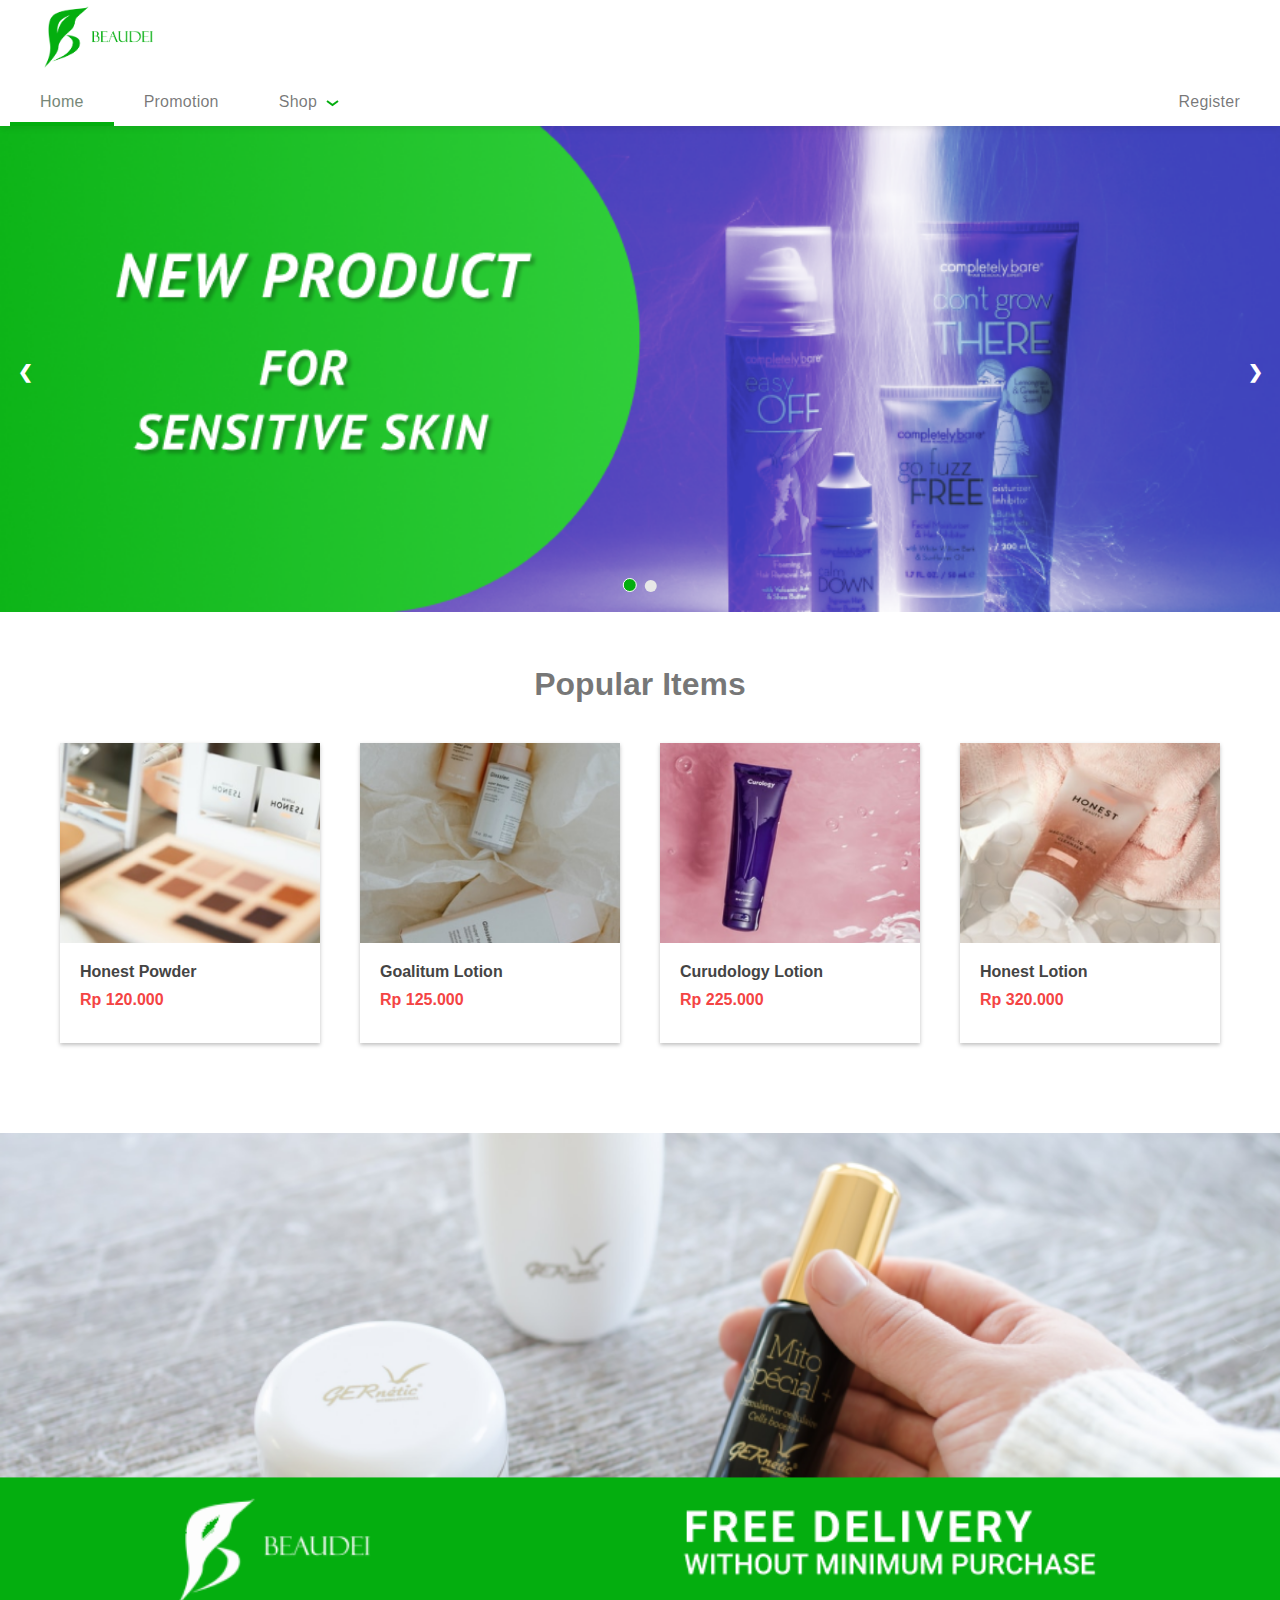
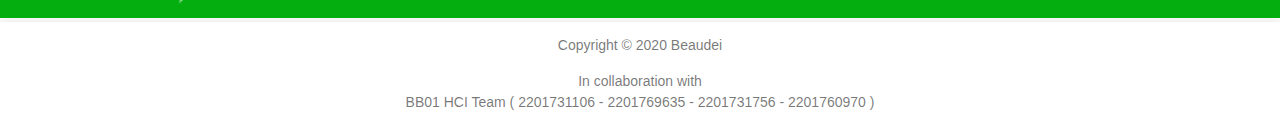
<file: index.html>
<!DOCTYPE html>
<html lang="en">

<head>
    <meta charset="UTF-8">
    <meta name="viewport" content="width=device-width, initial-scale=1.0">
    <link rel="stylesheet" type="text/css" href="css/style.css">
    <script src="js/jquery-3.5.1.min.js"></script>
    <title>Beaudei</title>
    <link rel="icon" type="image/png" sizes="32x32" href="assets/favicon/favicon-32x32.png">
    <link rel="icon" type="image/png" sizes="96x96" href="assets/favicon/favicon-96x96.png">
    <link rel="icon" type="image/png" sizes="16x16" href="assets/favicon/favicon-16x16.png">
    <link rel="manifest" href="assets/favicon/manifest.json">
</head>

<body>

    <header>
        <a href="index.html">
            <!-- Beaudei -->
            <img class="logo" src="assets/beaudei-full-logo.png" alt="Beaudei">
        </a>
    </header>

    <nav>
        <ul>
            <li class="left-nav"><a href="index.html" class="active">Home</a></li>
            <li class="left-nav"><a href="promotion.html">Promotion</a></li>
            <li class="left-nav dropdown">
                <a href="javascript:void(0)" class="drop-btn">Shop&nbsp;&nbsp;<img src="assets/icons/dropdown.svg"></a>
                <div class="dropdown-content">
                    <a href="make-up-shop.html">Shop Make Up</a>
                    <a href="skin-care-shop.html">Shop Skin Care</a>
                </div>
            </li>

            <li class="right-nav register-nav"><a href="register.html">Register</a></li>
            <li class="right-nav mobile-hamburger dropdown">
                <a href="javascript:void(0)" class="drop-btn" onclick="openMobileNav()"><img src="assets/icons/hamburger.svg"></a>
                <div class="mobile-nav-content">
                    <a href="index.html">Home</a>
                    <a href="promotion.html">Promotion</a>
                    <a href="make-up-shop.html">Shop Make Up</a>
                    <a href="skin-care-shop.html">Shop Skin Care</a>
                    <a href="register.html">Register</a>
                </div>
            </li>
        </ul>
    </nav>

    <main>
        <div class="slideshow-container">
            <div class="slides fade">
                <img src="assets/new-product.png">
            </div>

            <div class="slides fade">
                <img src="assets/free-delivery-with-banner.png">
            </div>
            <a class="prev" onclick="incrementSlide(-1)">&#10094;</a>
            <a class="next" onclick="incrementSlide(1)">&#10095;</a>
            <div class="dots">
                <span class="dot" onclick="currentSlide(1)"></span>
                <span class="dot" onclick="currentSlide(2)"></span>
            </div>
        </div>

        <div class="popular-items">
            <div class="text-center">
                <h1>Popular Items</h1>
            </div>
            <div class="item-cards-container text-center">
                <div class="item-card">
                    <div class="image-box">
                        <img src="assets/items/item1.png" alt="item image">
                    </div>
                    <div class="text">
                        <div class="item-name">
                            Honest Powder
                        </div>
                        <div class="price">
                            Rp 120.000
                        </div>
                    </div>
                </div>
                <div class="item-card">
                    <div class="image-box">
                        <img src="assets/items/item2.png" alt="item image">
                    </div>
                    <div class="text">
                        <div class="item-name">
                            Goalitum Lotion
                        </div>
                        <div class="price">
                            Rp 125.000
                        </div>
                    </div>
                </div>
                <div class="item-card">
                    <div class="image-box">
                        <img src="assets/items/item3.png" alt="item image">
                    </div>
                    <div class="text">
                        <div class="item-name">
                            Curudology Lotion
                        </div>
                        <div class="price">
                            Rp 225.000
                        </div>
                    </div>
                </div>
                <div class="item-card">
                    <div class="image-box">
                        <img src="assets/items/item4.png" alt="item image">
                    </div>
                    <div class="text">
                        <div class="item-name">
                            Honest Lotion
                        </div>
                        <div class="price">
                            Rp 320.000
                        </div>
                    </div>
                </div>
            </div>
        </div>

        <div class="promotion-banner">
            <img src="assets/free-delivery-with-banner.png" alt="promotion banner">
        </div>

    </main>

    <footer>
        <div>
            Copyright © 2020 Beaudei
        </div>
        <div>
            In collaboration with
        </div>
        <div>
            BB01 HCI Team ( 2201731106 - 2201769635 - 2201731756 - 2201760970 )<br>
        </div>
    </footer>

    <script src="js/app.js"></script>
    <script src="js/index.js"></script>

</body>

</html>
</file>
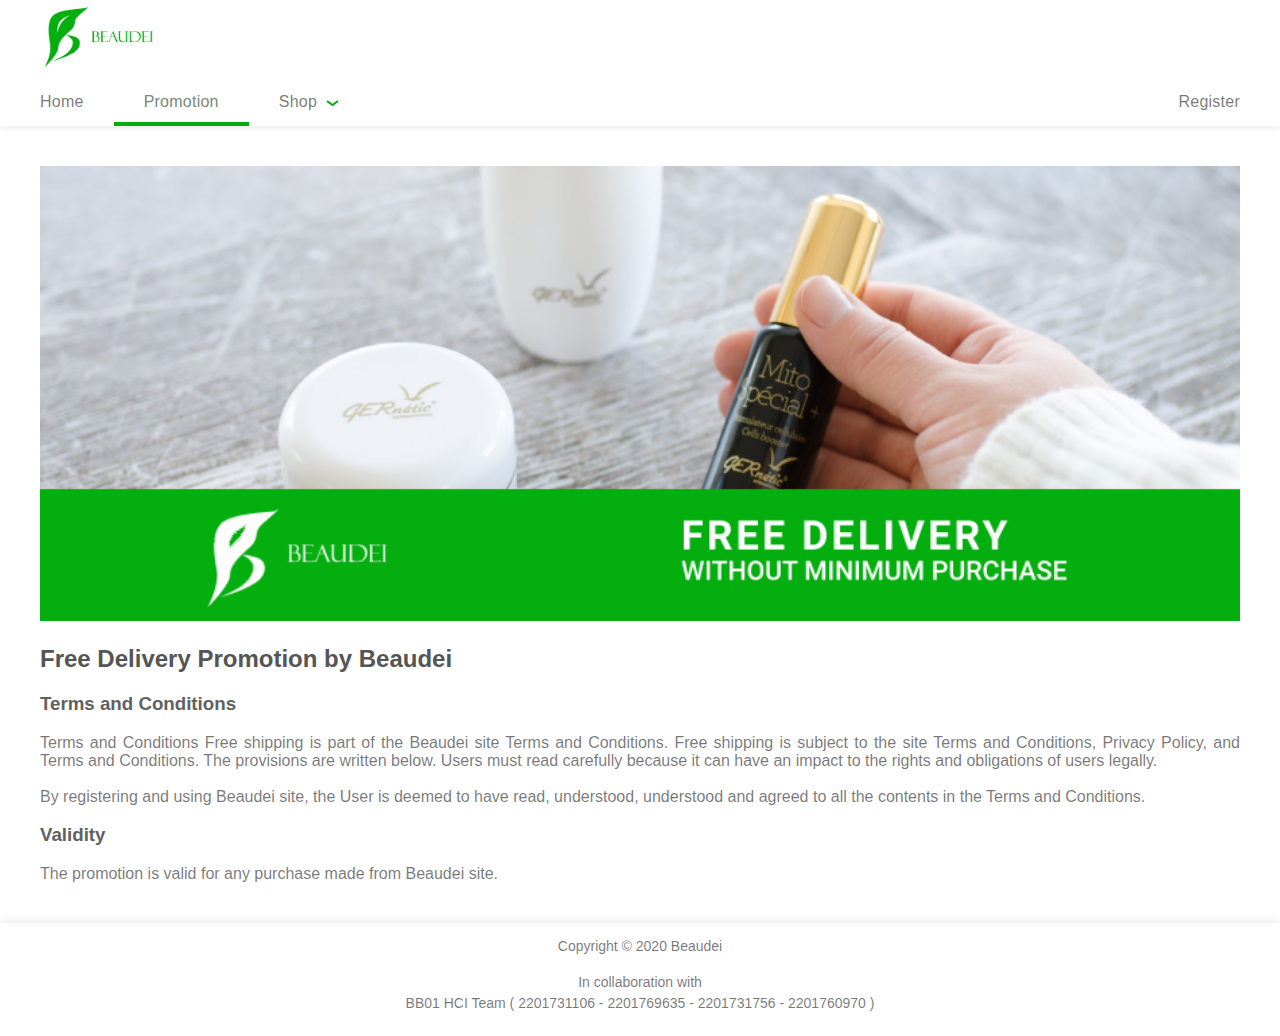
<file: promotion.html>
<!DOCTYPE html>
<html lang="en">

<head>
    <meta charset="UTF-8">
    <meta name="viewport" content="width=device-width, initial-scale=1.0">
    <link rel="stylesheet" type="text/css" href="css/style.css">
    <script src="js/jquery-3.5.1.min.js"></script>
    <title>Promotion - Beaudei</title>
    <link rel="icon" type="image/png" sizes="32x32" href="assets/favicon/favicon-32x32.png">
    <link rel="icon" type="image/png" sizes="96x96" href="assets/favicon/favicon-96x96.png">
    <link rel="icon" type="image/png" sizes="16x16" href="assets/favicon/favicon-16x16.png">
    <link rel="manifest" href="assets/favicon/manifest.json">
</head>

<body>

    <header>
        <a href="index.html">
            <!-- Beaudei -->
            <img class="logo" src="assets/beaudei-full-logo.png" alt="Beaudei">
        </a>
    </header>

    <nav>
        <ul>
            <li class="left-nav"><a href="index.html">Home</a></li>
            <li class="left-nav"><a href="promotion.html" class="active">Promotion</a></li>
            <li class="left-nav dropdown">
                <a href="javascript:void(0)" class="drop-btn">Shop&nbsp;&nbsp;<img src="assets/icons/dropdown.svg"></a>
                <div class="dropdown-content">
                    <a href="make-up-shop.html">Shop Make Up</a>
                    <a href="skin-care-shop.html">Shop Skin Care</a>
                </div>
            </li>
            <li class="right-nav register-nav"><a href="register.html">Register</a></li>
            <li class="right-nav mobile-hamburger dropdown">
                <a href="javascript:void(0)" class="drop-btn" onclick="openMobileNav()"><img
                        src="assets/icons/hamburger.svg"></a>
                <div class="mobile-nav-content">
                    <a href="index.html">Home</a>
                    <a href="promotion.html">Promotion</a>
                    <a href="make-up-shop.html">Shop Make Up</a>
                    <a href="skin-care-shop.html">Shop Skin Care</a>
                    <a href="register.html">Register</a>
                </div>
            </li>
        </ul>
    </nav>

    <main class="container promotion-main">

        <div class="promotion-banner">
            <img src="assets/free-delivery-with-banner.png" alt="promotion banner">
        </div>

        <h2 class="promotion-title">
            Free Delivery Promotion by Beaudei
        </h2>

        <div class="promotion-text">
            <h3>
                Terms and Conditions
            </h3>
            Terms and Conditions Free shipping is part of the Beaudei site Terms and Conditions. Free
            shipping is subject to the site Terms and Conditions, Privacy Policy, and Terms and Conditions. The
            provisions are written below. Users must read carefully because it can have an
            impact to the rights and obligations of users legally.
            <br><br>
            By registering and using Beaudei site, the User is deemed to have read, understood,
            understood and agreed to all the contents in the Terms and Conditions.
            <h3>
                Validity
            </h3>
            The promotion is valid for any purchase made from Beaudei site.
        </div>

    </main>

    <footer>
        <div>
            Copyright © 2020 Beaudei
        </div>
        <div>
            In collaboration with
        </div>
        <div>
            BB01 HCI Team ( 2201731106 - 2201769635 - 2201731756 - 2201760970 )<br>
        </div>
    </footer>

    <script src="js/app.js"></script>

</body>

</html>
</file>
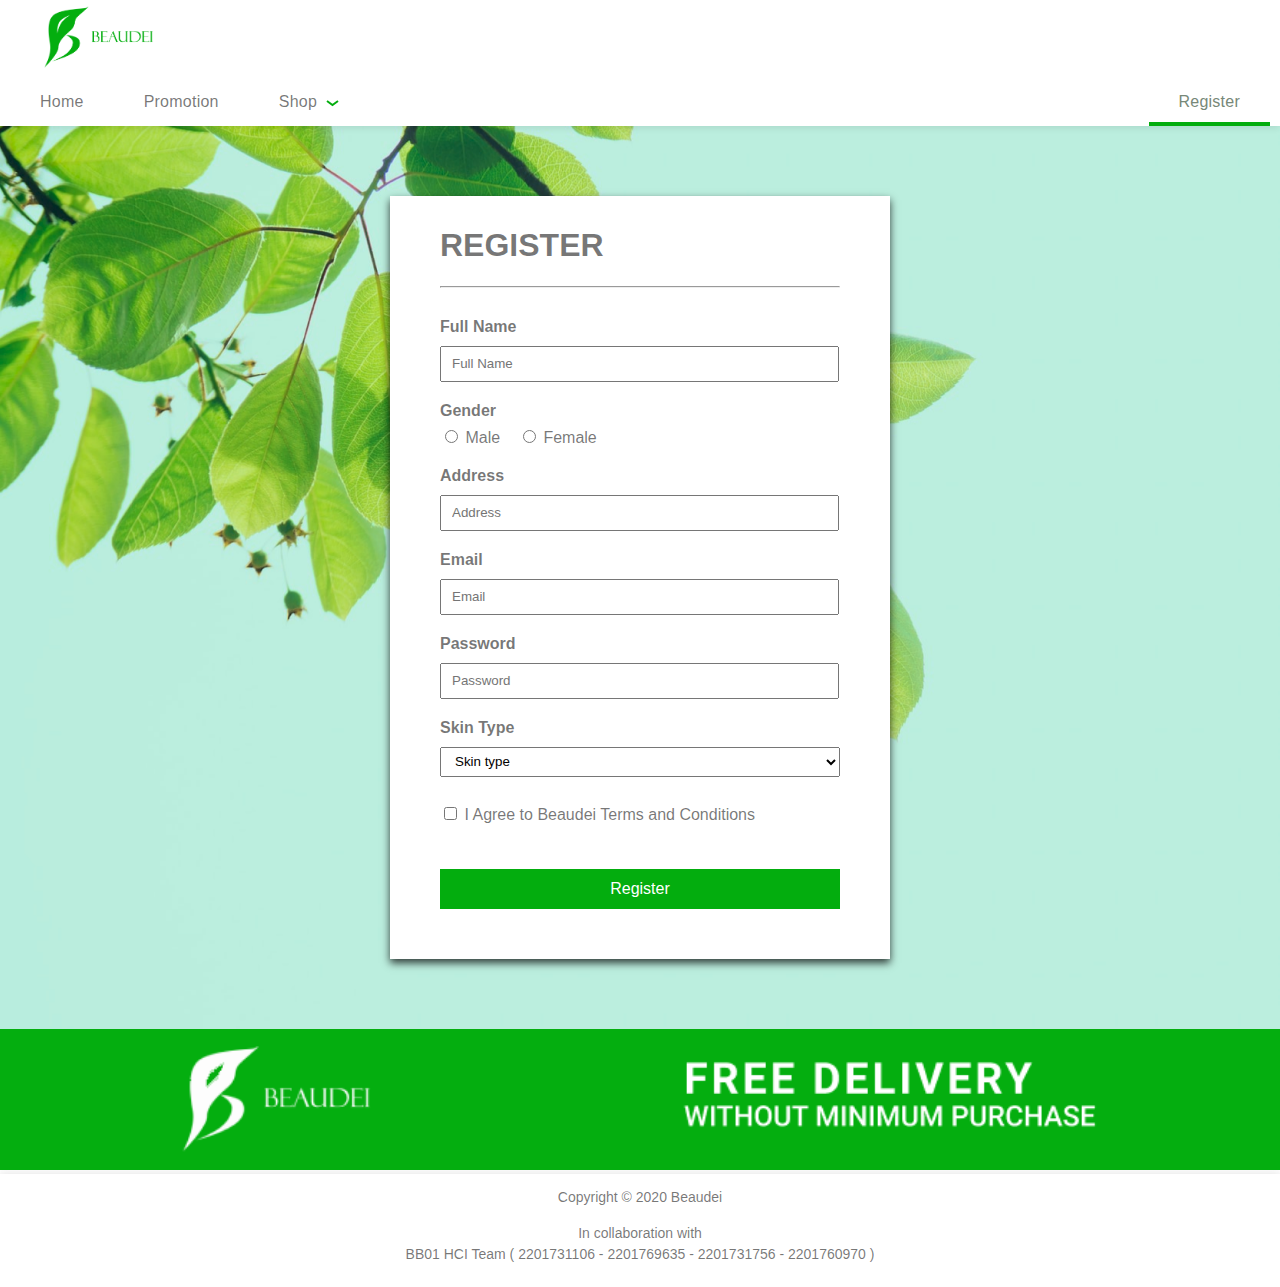
<file: register.html>
<!DOCTYPE html>
<html lang="en">

<head>
    <meta charset="UTF-8">
    <meta name="viewport" content="width=device-width, initial-scale=1.0">
    <link rel="stylesheet" type="text/css" href="css/style.css">
    <script src="js/jquery-3.5.1.min.js"></script>
    <title>Register - Beaudei</title>
    <link rel="icon" type="image/png" sizes="32x32" href="assets/favicon/favicon-32x32.png">
    <link rel="icon" type="image/png" sizes="96x96" href="assets/favicon/favicon-96x96.png">
    <link rel="icon" type="image/png" sizes="16x16" href="assets/favicon/favicon-16x16.png">
    <link rel="manifest" href="assets/favicon/manifest.json">
</head>

<body>

    <header>
        <a href="index.html">
            <!-- Beaudei -->
            <img class="logo" src="assets/beaudei-full-logo.png" alt="Beaudei">
        </a>
    </header>

    <nav>
        <ul>
            <li class="left-nav"><a href="index.html">Home</a></li>
            <li class="left-nav"><a href="promotion.html">Promotion</a></li>
            <li class="left-nav dropdown">
                <a href="javascript:void(0)" class="drop-btn">Shop&nbsp;&nbsp;<img src="assets/icons/dropdown.svg"></a>
                <div class="dropdown-content">
                    <a href="make-up-shop.html">Shop Make Up</a>
                    <a href="skin-care-shop.html">Shop Skin Care</a>
                </div>
            </li>

            <li class="right-nav register-nav"><a href="register.html" class="active">Register</a></li>
            <li class="right-nav mobile-hamburger dropdown">
                <a href="javascript:void(0)" class="drop-btn" onclick="openMobileNav()"><img src="assets/icons/hamburger.svg"></a>
                <div class="mobile-nav-content">
                    <a href="index.html">Home</a>
                    <a href="promotion.html">Promotion</a>
                    <a href="make-up-shop.html">Shop Make Up</a>
                    <a href="skin-care-shop.html">Shop Skin Care</a>
                    <a href="register.html">Register</a>
                </div>
            </li>
        </ul>
    </nav>

    <main class="register">

        <div class="register-box">
            <h1>REGISTER</h1>
            <hr>
            <form>
                <div class="form-group">
                    <label for="fullName">Full Name</label>
                    <input onkeyup="validateFullName()" type="text" name="fullName" id="fullName"
                        placeholder="Full Name">
                    <small id="fullNameMsg"></small>
                </div>
                <div class="form-group">
                    <label for="gender">Gender</label>
                    <input onclick="validateGender()" type="radio" name="gender" id="male" value="male">
                    <label for="male">Male</label>
                    &nbsp;&nbsp;
                    <input onclick="validateGender()" type="radio" name="gender" id="female" value="female">
                    <label for="female">Female</label>
                    <small id="genderMsg"></small>
                </div>
                <div class="form-group">
                    <label for="address">Address</label>
                    <input onkeyup="validateAddress()" type="text" name="address" id="address" placeholder="Address">
                    <small id="addressMsg"></small>
                </div>
                <div class="form-group">
                    <label for="email">Email</label>
                    <input onkeyup="validateEmail()" type="email" name="email" id="email" placeholder="Email">
                    <small id="emailMsg"></small>
                </div>
                <div class="form-group">
                    <label for="password">Password</label>
                    <input onkeyup="validatePassword()" type="password" name="password" id="password"
                        placeholder="Password">
                    <small id="passwordMsg"></small>
                </div>
                <div class="form-group">
                    <label for="skinType">Skin Type</label>
                    <select name="skinType" id="skinType" onchange="validateSkin()">
                        <option value="" disabled selected>Skin type</option>
                        <option value="normal">Normal skin</option>
                        <option value="dry">Dry skin</option>
                        <option value="oily">Oily skin</option>
                        <option value="combination">Combination skin</option>
                        <option value="sensitive">Sensitive skin</option>
                    </select>
                    <small id="skinMsg"></small>
                </div>
                <div class="form-group">
                    <input onclick="agreeChange()" type="checkbox" id="agreement" name="agreement" value="N">
                    <label for="agreement">I Agree to Beaudei Terms and Conditions</label>
                    <small id="agreeMsg"></small>
                </div>

                <button class="submit-btn" onclick="submitCheck()">Register</button>
                <div class="errorBox">
                    <small id="submitErrorMsg"></small>
                </div>
            </form>
        </div>

        
    </main>
    
    <div class="free-delivery-banner-only">
        <img src="assets/free-delivery-banner-only.png" alt="free delivery banner">
    </div>
    <footer>
        <div>
            Copyright © 2020 Beaudei
        </div>
        <div>
            In collaboration with
        </div>
        <div>
            BB01 HCI Team ( 2201731106 - 2201769635 - 2201731756 - 2201760970 )<br>
        </div>
    </footer>

    <script src="js/app.js"></script>
    <script src="js/register.js"></script>

</body>

</html>
</file>
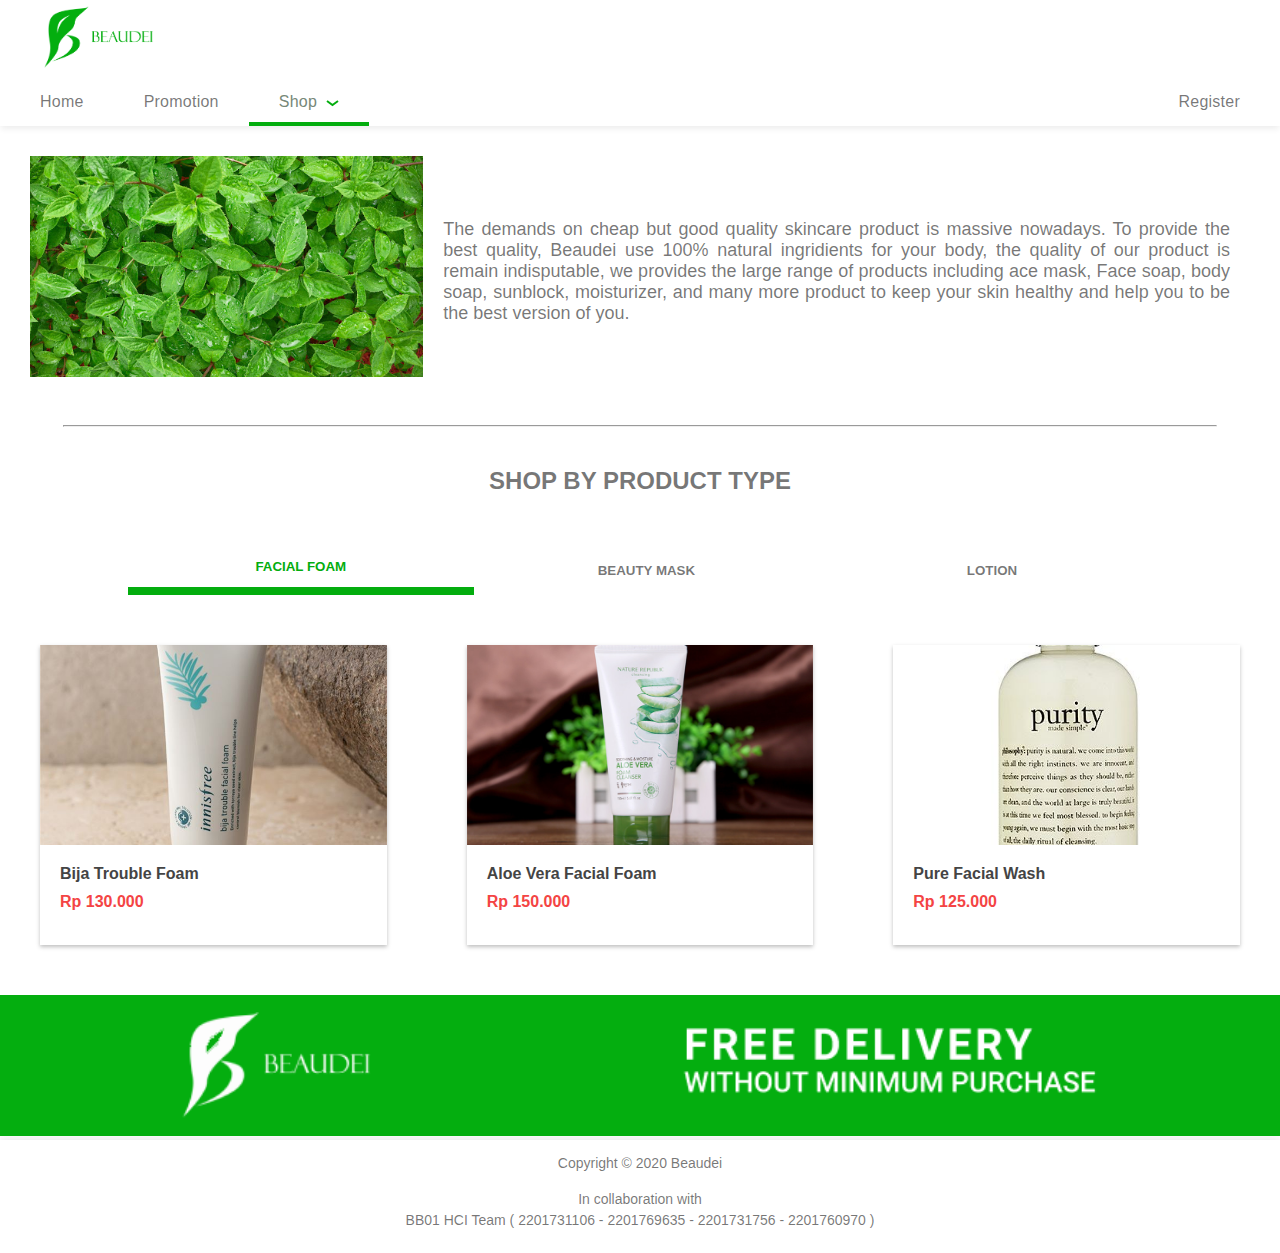
<file: skin-care-shop.html>
<!DOCTYPE html>
<html lang="en">

<head>
    <meta charset="UTF-8">
    <meta name="viewport" content="width=device-width, initial-scale=1.0">
    <link rel="stylesheet" type="text/css" href="css/style.css">
    <script src="js/jquery-3.5.1.min.js"></script>
    <title>Skin Care - Beaudei</title>
    <link rel="icon" type="image/png" sizes="32x32" href="assets/favicon/favicon-32x32.png">
    <link rel="icon" type="image/png" sizes="96x96" href="assets/favicon/favicon-96x96.png">
    <link rel="icon" type="image/png" sizes="16x16" href="assets/favicon/favicon-16x16.png">
    <link rel="manifest" href="assets/favicon/manifest.json">
</head>

<body>
    <header>
        <a href="index.html">
            <!-- Beaudei -->
            <img class="logo" src="assets/beaudei-full-logo.png" alt="Beaudei">
        </a>
    </header>

    <nav>
        <ul>
            <li class="left-nav"><a href="index.html">Home</a></li>
            <li class="left-nav"><a href="promotion.html">Promotion</a></li>
            <li class="left-nav dropdown">
                <a href="javascript:void(0)" class="drop-btn active">Shop&nbsp;&nbsp;<img class="dropdown-icon"
                        src="assets/icons/dropdown.svg"></a>
                <div class="dropdown-content">
                    <a href="make-up-shop.html">Shop Make Up</a>
                    <a href="skin-care-shop.html">Shop Skin Care</a>
                </div>
            </li>

            <li class="right-nav register-nav"><a href="register.html">Register</a></li>
            <li class="right-nav mobile-hamburger dropdown">
                <img class="hamburger-icon" onclick="openMobileNav()" src="assets/icons/hamburger.svg">
                <div class="mobile-nav-content">
                    <a href="index.html">Home</a>
                    <a href="promotion.html">Promotion</a>
                    <a href="make-up-shop.html">Shop Make Up</a>
                    <a href="skin-care-shop.html">Shop Skin Care</a>
                    <a href="register.html">Register</a>
                </div>
            </li>
        </ul>
    </nav>

    <main>
        <div class="shop-heading">
            <div class="shop-heading-img-container">
                <img class="shop-heading-img" src="assets/skin-care.jpg" alt="img">
            </div>
            <div class="shop-heading-text">
                The demands on cheap but good quality skincare product is massive nowadays. To provide
                the best quality, Beaudei use 100% natural ingridients for your body, the quality
                of our product is remain indisputable, we provides the large range of products including ace mask, Face
                soap, body
                soap, sunblock, moisturizer, and many more product to keep your skin healthy and help you to be the
                best version of you.
            </div>

        </div>
        <div class="middle-shop-1">
            <hr class="mid-hr">

            <h2 class="heading-type-shop">SHOP BY PRODUCT TYPE</h2>
            <div class="tab-container">
                <div class="button-container">
                    <button onclick="changeTab(1)" id="but1" class="tab-btn"><b>FACIAL FOAM</b></button>
                    <button onclick="changeTab(2)" id="but2" class="tab-btn"><b>BEAUTY MASK</b></button>
                    <button onclick="changeTab(3)" id="but3" class="tab-btn"><b>LOTION</b></button>
                </div>
                <div class="tab-content" id="tab1">
                    <div class="shop-item-container">
                        <div class="shop-item-card">
                            <div class="image-box">
                                <img src="assets/items/foam-1.jpg" alt="img">
                            </div>
                            <div class="text">
                                <div class="item-name">
                                    Bija Trouble Foam
                                </div>
                                <div class="price">
                                    Rp 130.000
                                </div>
                            </div>
                        </div>
                    </div>
                    <div class="shop-item-container">
                        <div class="shop-item-card">
                            <div class="image-box">
                                <img src="assets/items/foam-2.jpg" alt="img">
                            </div>
                            <div class="text">
                                <div class="item-name">
                                    Aloe Vera Facial Foam
                                </div>
                                <div class="price">
                                    Rp 150.000
                                </div>
                            </div>
                        </div>
                    </div>
                    <div class="shop-item-container">
                        <div class="shop-item-card">
                            <div class="image-box">
                                <img src="assets/items/foam-3.jpg" alt="img">
                            </div>
                            <div class="text">
                                <div class="item-name">
                                    Pure Facial Wash
                                </div>
                                <div class="price">
                                    Rp 125.000
                                </div>
                            </div>
                        </div>
                    </div>
                </div>
                <div class="tab-content" id="tab2">
                    <div class="shop-item-container">
                        <div class="shop-item-card">
                            <div class="image-box">
                                <img src="assets/items/mask-1.jpg" alt="img">
                            </div>
                            <div class="text">
                                <div class="item-name">
                                    Double Whitening Beauty mask
                                </div>
                                <div class="price">
                                    Rp 780.000
                                </div>
                            </div>
                        </div>
                    </div>
                    <div class="shop-item-container">
                        <div class="shop-item-card">
                            <div class="image-box">
                                <img src="assets/items/mask-2.jpg" alt="img">
                            </div>
                            <div class="text">
                                <div class="item-name">
                                    NCEF-Night Mask
                                </div>
                                <div class="price">
                                    Rp 695.000
                                </div>
                            </div>
                        </div>
                    </div>
                    <div class="shop-item-container">
                        <div class="shop-item-card">
                            <div class="image-box">
                                <img src="assets/items/mask-3.jpg" alt="img">
                            </div>
                            <div class="text">
                                <div class="item-name">
                                    Tea Tree Facial Mask
                                </div>
                                <div class="price">
                                    Rp 785.000
                                </div>
                            </div>
                        </div>
                    </div>
                </div>
                <div class="tab-content" id="tab3">
                    <div class="shop-item-container">
                        <div class="shop-item-card">
                            <div class="image-box">
                                <img src="assets/items/lotion-1.jpg" alt="img">
                            </div>
                            <div class="text">
                                <div class="item-name">
                                    Aloe Vera Body Lotion
                                </div>
                                <div class="price">
                                    Rp 170.000
                                </div>
                            </div>
                        </div>
                    </div>
                    <div class="shop-item-container">
                        <div class="shop-item-card">
                            <div class="image-box">
                                <img src="assets/items/lotion-2.jpg" alt="img">
                            </div>
                            <div class="text">
                                <div class="item-name">
                                    Vineyard Body Lotion
                                </div>
                                <div class="price">
                                    Rp 145.000
                                </div>
                            </div>
                        </div>
                    </div>
                    <div class="shop-item-container">
                        <div class="shop-item-card">
                            <div class="image-box">
                                <img src="assets/items/lotion-3.jpg" alt="img">
                            </div>
                            <div class="text">
                                <div class="item-name">
                                    Aloe Vera Soft Lotion
                                </div>
                                <div class="price">
                                    Rp 155.000
                                </div>
                            </div>
                        </div>
                    </div>
                </div>

            </div>
        </div>


    </main>

    <div class="free-delivery-banner-only">
        <img src="assets/free-delivery-banner-only.png" alt="free delivery banner">
    </div>
    <footer>
        <div>
            Copyright © 2020 Beaudei
        </div>
        <div>
            In collaboration with
        </div>
        <div>
            BB01 HCI Team ( 2201731106 - 2201769635 - 2201731756 - 2201760970 )<br>
        </div>
    </footer>

    <script src="js/app.js"></script>
    <script src="js/shop.js"></script>

</body>

</html>
</file>
<file: css/style.css>
body {
    margin: 0px;
    padding: 0px;
    font-family: Arial, Helvetica, sans-serif;
    color: rgba(0, 0, 0, 0.54);
}

.text-center {
    text-align: center;
}

.text-left {
    text-align: left;
}

header {
    padding: 5px 40px 0px 40px;
    background: white;
    color: #03ad0e;
    font-size: 33px;
    font-family: "Times New Roman", Times, serif;
}

header .logo {
    height: 65px;
}

footer {
    padding-top: 10px;
    padding-bottom: 20px;
    font-size: 14px;
    top: 35px;
    bottom: 40px;
    background: white;
    text-align: center;
    box-shadow: 0px -2px 8px rgba(117, 117, 117, 0.15);
}

footer div {
    margin: 5px;
}

footer > div:first-child {
    margin-bottom: 20px;
}

nav {
    box-shadow: rgba(0, 0, 0, 0.07) 0px 4px 6px -1px;
    position: sticky;
    position: -webkit-sticky;
    top: 0;
    z-index: 99;
}

nav > ul {
    list-style-type: none;
    margin: 0;
    padding: 0 10px 0 10px;
    overflow: hidden;
    background-color: white;
}

nav > ul > li {
    float: left;
}

a {
    text-decoration: none;
    color: inherit;
}

nav > ul > li a {
    display: block;
    color: rgba(0, 0, 0, 0.54);
    font-weight: 500;
    font-size: 16px;
    letter-spacing: 0.015em;
    padding: 15px 30px;
}

nav a.active {
    color: #778878;
    border-bottom: solid 4px #03ad0e;
    padding-top: 15px;
    padding-bottom: 11px;
}

nav a:hover {
    color: #03ad0e;
}

li.right-nav {
    float: right;
}

.mobile-hamburger {
    display: none;
}

.drop-btn {
    display: inline-block;
    text-align: center;
    text-decoration: none;
}

.dropdown-content {
    display: none;
    position: absolute;
    background-color: #f9f9f9;
    min-width: 160px;
    box-shadow: 0px 8px 16px 0px rgba(0, 0, 0, 0.2);
    z-index: 1;
}

.dropdown-content a {
    padding: 12px 16px;
    text-decoration: none;
    display: block;
    text-align: left;
}

.dropdown:hover .dropdown-content {
    display: block;
}

.mobile-nav-content {
    display: none;
    position: absolute;
    background-color: #f9f9f9;
    width: 100vw;
    box-shadow: 0px 8px 16px 0px rgba(0, 0, 0, 0.2);
    z-index: 1;
    right: 0px;
    top: 50px;
}

.promotion-main {
    padding-top: 40px;
}

.promotion-banner,
.promotion-banner img {
    width: 100%;
}

.slideshow-container {
    position: relative;
}

.slides {
    display: none;
}

.slides > img {
    width: 100%;
}

.prev,
.next {
    cursor: pointer;
    position: absolute;
    top: 50%;
    height: 20px;
    width: 20px;
    margin-top: -22px;
    padding: 12px 15px 15px 15px;
    color: white;
    font-weight: bold;
    font-size: 18px;
    transition: 0.6s ease;
    border-radius: 50% 50%;
    user-select: none;
    text-align: center;
}

.next {
    right: 0;
}

.prev:hover,
.next:hover {
    background-color: rgba(0, 0, 0, 0.8);
}

.dots {
    position: absolute;
    text-align: center;
    left: 50%;
    bottom: 20px;
    transform: translate(-50%, 0%);
}

.dot {
    cursor: pointer;
    height: 12px;
    width: 12px;
    margin: 0 2px;
    background-color: rgb(231, 231, 231);
    border-radius: 50%;
    display: inline-block;
    transition: background-color 0.6s ease;
}

.dot.active,
.dot:hover {
    background-color: #03ad0e;
    border: 1px solid white;
}

.fade {
    -webkit-animation-name: fade;
    -webkit-animation-duration: 1.5s;
    animation-name: fade;
    animation-duration: 1.5s;
}

@-webkit-keyframes fade {
    from {
        opacity: 0.4;
    }
    to {
        opacity: 1;
    }
}

@keyframes fade {
    from {
        opacity: 0.4;
    }
    to {
        opacity: 1;
    }
}

.popular-items {
    margin-top: 50px;
}

.item-cards-container {
    display: flex;
    flex-wrap: wrap;
    margin: 40px 40px 90px 40px;
}

.item-card {
    flex: 1;
    -ms-flex: 1;
    flex-basis: 20%;
    box-shadow: 0px 2px 4px rgba(0, 0, 0, 0.25);
    margin: 0px 20px;
    min-height: 300px;
}

.image-box {
    height: 200px;
    width: 100%;
    background: #c4c4c4;
}

.image-box > img {
    height: inherit;
    width: inherit;
    object-fit: cover;
}

.item-card > .text,
.shop-item-card > .text {
    text-align: left;
    padding: 20px;
}

.item-name {
    font-weight: 600;
    color: rgb(68, 68, 68);
}

.price {
    padding-top: 10px;
    font-weight: 600;
    color: #f44444;
}

.container {
    margin: 0px 40px;
}

.promotions {
    margin: 40px 0px;
    display: flex;
}

main.register {
    background: url("../assets/register-bg.png") no-repeat center center fixed;
    -webkit-background-size: cover;
    -moz-background-size: cover;
    -o-background-size: cover;
    background-size: cover;
    padding-top: 70px;
    padding-bottom: 70px;
}

.register-box {
    max-width: 400px;
    box-shadow: 0px 4px 8px rgba(0, 0, 0, 0.75);
    background: white;
    margin-left: auto;
    margin-right: auto;
    padding: 10px 50px 40px 50px;
}

@media screen and (max-width: 1000px) {
    .item-card {
        margin-bottom: 20px;
        flex-basis: 40%;
    }

    .tab-panel {
        height: inherit;
    }

    .tab-panel .border-item-shop1 {
        flex-basis: 50%;
    }
}

@media screen and (max-width: 800px) {
    .register-box {
        width: calc(95% - 60px);
        padding: 10px 30px;
    }
    .item-card {
        margin-bottom: 20px;
        flex-basis: 90%;
    }
    .container {
        margin-left: 0px;
        margin-right: 0px;
    }
    .promotion-main {
        padding-top: 0px;
    }
    .register-nav,
    .left-nav {
        display: none !important;
    }
    .mobile-hamburger {
        display: inline-block;
        position: absolute;
        position: fixed;
        top: 20px;
        right: 0px;
    }
    header {
        position: fixed;
        z-index: 99;
        width: 100vw;
    }
    main {
        margin-top: 60px !important;
    }
    .upper-shop-1 {
        flex-direction: row;
        justify-content: space-between;
        flex-flow: wrap;
        width: 100%;
    }
    .shop-heading-img-container {
        -ms-flex: none !important;
        flex: none !important;
    }
    .shop-heading-text {
        display: block !important;
        -ms-flex: none !important;
        flex: none !important;
        margin: 0px !important;
    }
    .shop-heading {
        display: block !important;
    }
    .shop-heading-img {
        flex: none;
        display: block;
        padding: 0px !important;
        width: 90vw !important;
    }
    .shop-item-container {
        -ms-flex: 0 0 100% !important;
        flex: 0 0 100% !important;
        max-width: 100% !important;
        padding-left: 40px !important;
        padding-right: 40px !important;
    }
    .image-box {
        height: 300px;
    }
    .promotion-title, .promotion-text {
        padding-left: 20px;
        padding-right: 20px;
    }
}

form {
    margin-top: 30px;
}

.form-group {
    margin-top: 20px;
}

.form-group > label:first-child {
    font-weight: 600;
    display: block;
}

.form-group > input,
.form-group > select {
    margin-top: 10px;
}

.form-group > small {
    margin-top: 5px;
    display: block;
}

.form-group > input[type="password"],
.form-group > input[type="text"],
.form-group > input[type="email"] {
    width: 100%;
    height: 30px;
    padding-left: 10px;
    padding-right: 10px;
    width: calc(100% - 25px);
    display: block;
}

.form-group > select {
    width: 100%;
    height: 30px;
    padding-left: 10px;
    padding-right: 10px;
    width: 100%;
    display: block;
}

option[value=""][disabled] {
    display: none;
}

select:required:invalid {
    color: gray;
}

option {
    color: black;
}

.submit-btn {
    background: #03ad0e;
    width: 100%;
    border: none;
    height: 40px;
    cursor: pointer;
    font-size: 16px;
    margin-top: 40px;
    margin-bottom: 10px;
    color: white;
}

/* shop styles */

.upper-shop-1 {
    /* position: relative; */
    padding-top: 40px;
    padding-bottom: 50px;
    padding-right: 2%;
    padding-left: 2%;
    display: flex;
}

.upr-img {
    font-size: 22px;
    text-align: justify;
    box-sizing: border-box;
    margin-top: 2%;
}

.upr-img img {
    height: inherit;
    width: inherit;
    object-fit: cover;
}

.middle-shop-1 {
    align-content: center;
    align-items: center;
    box-sizing: border-box;
    min-height: 300px;
}

.heading-type-shop {
    text-align: center;
    padding-top: 20px;
    padding-bottom: 30px;
}

.tab-btn {
    cursor: pointer;
    color: rgba(0, 0, 0, 0.54);
}

.tab-container .button-container {
    margin-left: 10%;
    align-self: center;
    display: flex;
}

.tab-container .button-container button {
    width: 30%;
    height: 50px;
    float: left;
    border-style: none;
    font-family: sans-serif;
    outline: none;
    background-color: white;
}

.tab-container .button-container button:hover {
    color: #03ad0e;
    outline: none;
}

.mid-hr {
    width: 90%;
}

.drop-btn-active {
    display: inline-block;
    text-align: center;
    text-decoration: none;
    border-bottom: 4px solid #03ad0e;
}

.tab-panel {
    height: 400px;
    min-height: 200px;
    padding: 20px;
    width: 81%;
    box-sizing: border-box;
    margin-left: 10%;
    flex-wrap: wrap;
    display: none;
    max-height: 2000px;
}

.shop-heading {
    display: flex;
    padding: 30px;
}

.shop-heading-img {
    max-width: 100%;
    padding-left: 10px;
    padding-right: 10px;
}

.shop-heading-img-container {
    justify-content: center;
    align-items: center;
    text-align: center;
    margin-bottom: 10px;
    flex: 1;
    display: flex;
}

.shop-heading-text {
    display: flex;
    align-items: center;
    padding: 20px;
    text-align: justify;
    flex: 2;
    font-size: 18px;
}

.tab-content {
    margin: 10px 0px;
    display: none;
    -ms-flex-wrap: wrap;
    flex-wrap: wrap;
}

.shop-item-container {
    position: relative;
    -ms-flex: 0 0 33.333333%;
    flex: 0 0 33.333333%;
    max-width: 33.333333%;
    padding: 40px;
    position: relative;
    box-sizing: border-box;
}

.shop-item-card {
    box-shadow: 0px 2px 4px rgba(0, 0, 0, 0.25);
    min-height: 300px;
}

.free-delivery-banner-only,
.free-delivery-banner-only > img {
    width: 100%;
}

.promotion-title {
    color: rgb(85, 85, 85);
}

.promotion-text > h3 {
    color: rgb(97, 97, 97);
}

.promotion-text{
    text-align: justify;
    margin-bottom: 40px;
}
</file>
